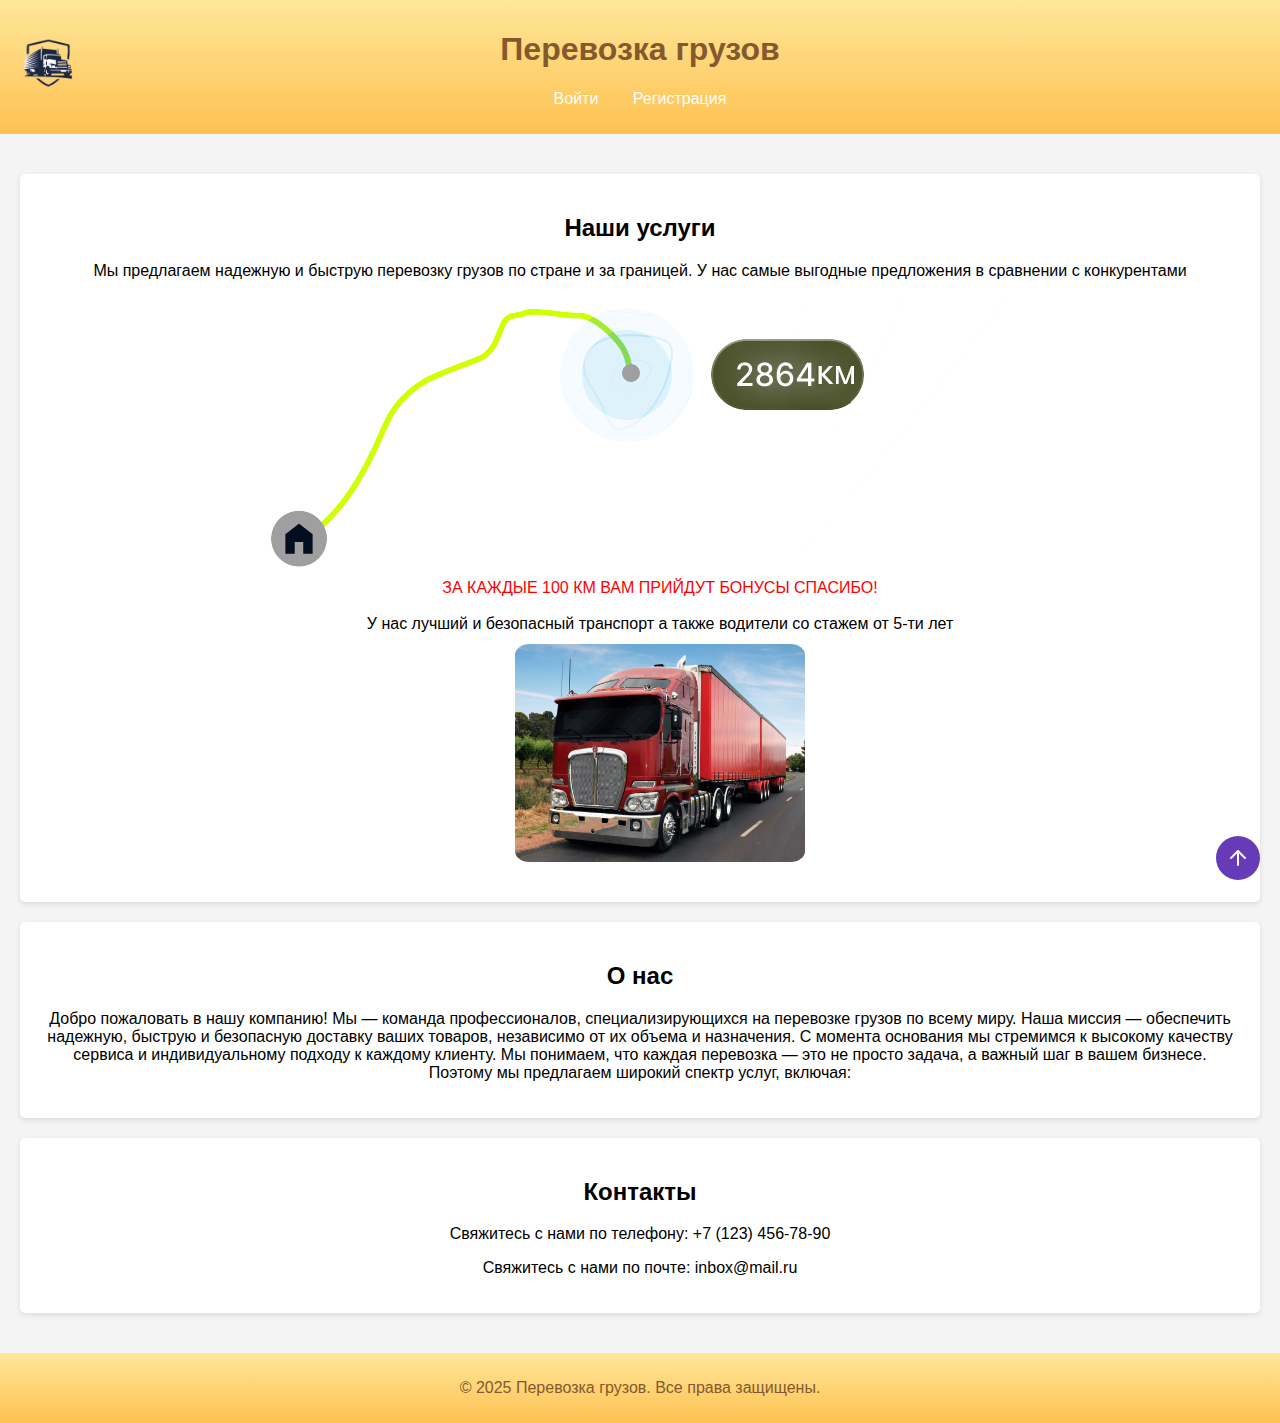
<file: index.html>
<!DOCTYPE html>
<html lang="ru">
<head>
    <meta charset="UTF-8">
    <meta name="viewport" content="width=device-width, initial-scale=1.0">
    <title>Перевозка грузов</title>
    <link rel="stylesheet" href="styles.css">
</head>
<img class="logotip" src="логотип.png"></img>
<body>
    <header>
        <h1 class="textik">Перевозка грузов</h1>
        <nav>
            <ul>
                <li><a href="login.html">Войти</a></li>
                <li><a href="registration.html">Регистрация</a></li>
            </ul>
        </nav>
    </header>

    <main>
        <section id="services">
            <h2 class="center">Наши услуги</h2>
            <p class="center">Мы предлагаем надежную и быструю перевозку грузов по стране и за границей. У нас самые выгодные предложения в сравнении с конкурентами</p>
            <ul>
                <li class="centerpic"><img src="карта.png" alt="Карта"></li>
                <li class="centerik">ЗА КАЖДЫЕ 100 КМ ВАМ ПРИЙДУТ БОНУСЫ СПАСИБО!</li></br>
                <li class="center">У нас лучший и безопасный транспорт а также водители со стажем от 5-ти лет</li>
                <li class="centerpic2"><img class="img2" src="грузовик.jpg" alt="Карта"></li>
            </ul>

        </section>

        <section id="about">
            <h2 class="center">О нас</h2>
            <p class="center">Добро пожаловать в нашу компанию! Мы — команда профессионалов, специализирующихся на перевозке грузов по всему миру. Наша миссия — обеспечить надежную, быструю и безопасную доставку ваших товаров, независимо от их объема и назначения. С момента основания мы стремимся к высокому качеству сервиса и индивидуальному подходу к каждому клиенту. Мы понимаем, что каждая перевозка — это не просто задача, а важный шаг в вашем бизнесе. Поэтому мы предлагаем широкий спектр услуг, включая:</p>
        </section>

        <section id="contact">
            <h2 class="center">Контакты</h2>
            <p class="center">Свяжитесь с нами по телефону: <span id="phone">+7 (123) 456-78-90</span></p>
            <p class="center">Свяжитесь с нами по почте: inbox@mail.ru</p>
        </section>
    </main>
    <a href="#" id="scroll_top"></a>
    <footer>
        <p>&copy; 2025 Перевозка грузов. Все права защищены.</p>
    </footer>

</body>
</html>
</file>
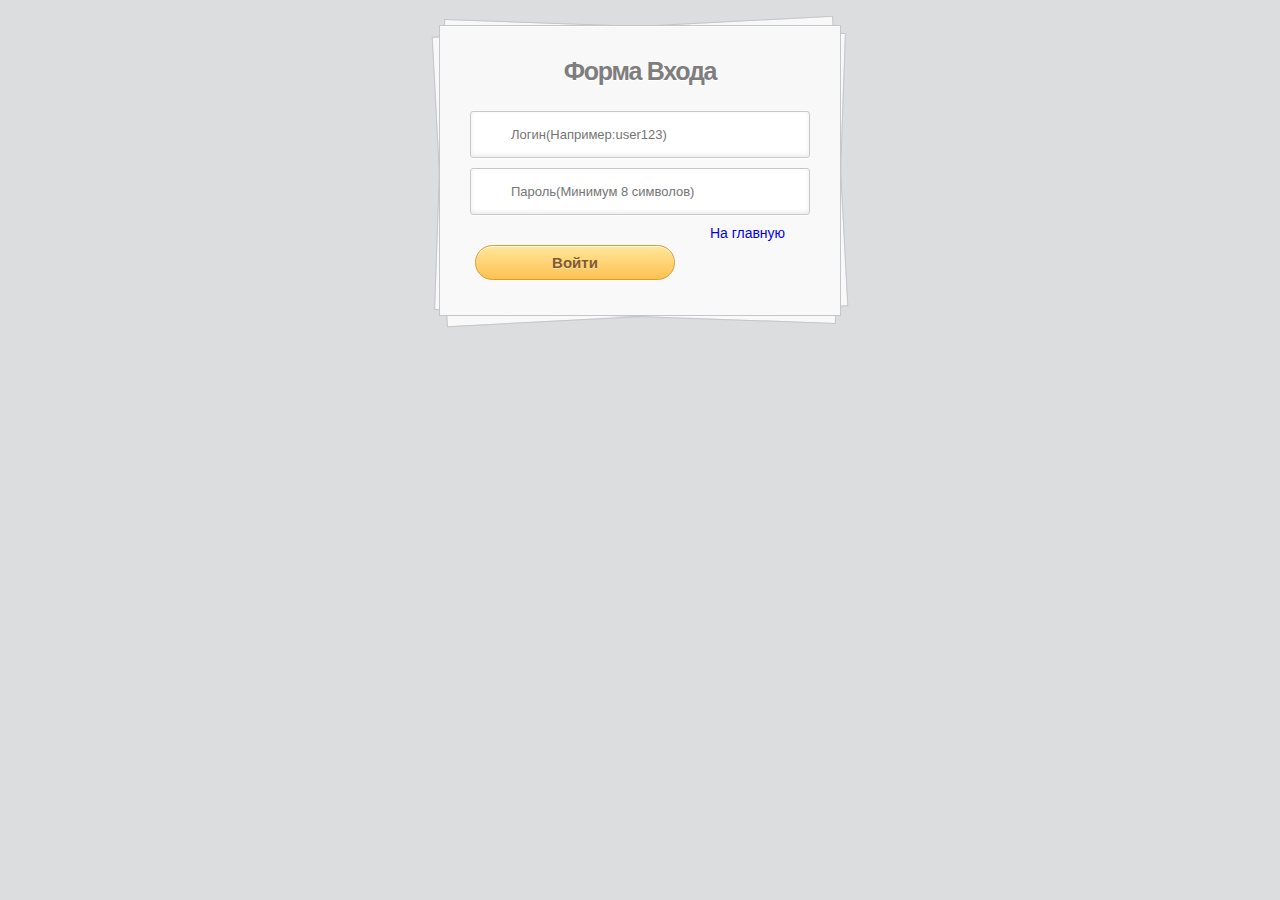
<file: login.html>
<!DOCTYPE html>
<html lang="ru">
<head>
    <meta charset="UTF-8">
    <meta name="viewport" content="width=device-width, initial-scale=1.0">
    <title>Форма Входа</title>
    <script src="script.js"></script>
    <link rel="stylesheet" href="style.css">
</head>
<body>
  
    <div class="container">
        <section id="content">
            <form action="" onsubmit="return validateForm()">
                <h1>Форма Входа</h1>
                <div>
                    <input type="text" placeholder="Логин(Например:user123)" required="" id="login" />
                </div>
                <div>
                    <input type="password" placeholder="Пароль(Минимум 8 символов)" required="" id="password" />
                </div>
                    <input type="submit" value="Войти" />
                    <a href="index.html">На главную</a>
                </div>
            </form>
        </section>
    </div>
    
</body>
</html>
</file>
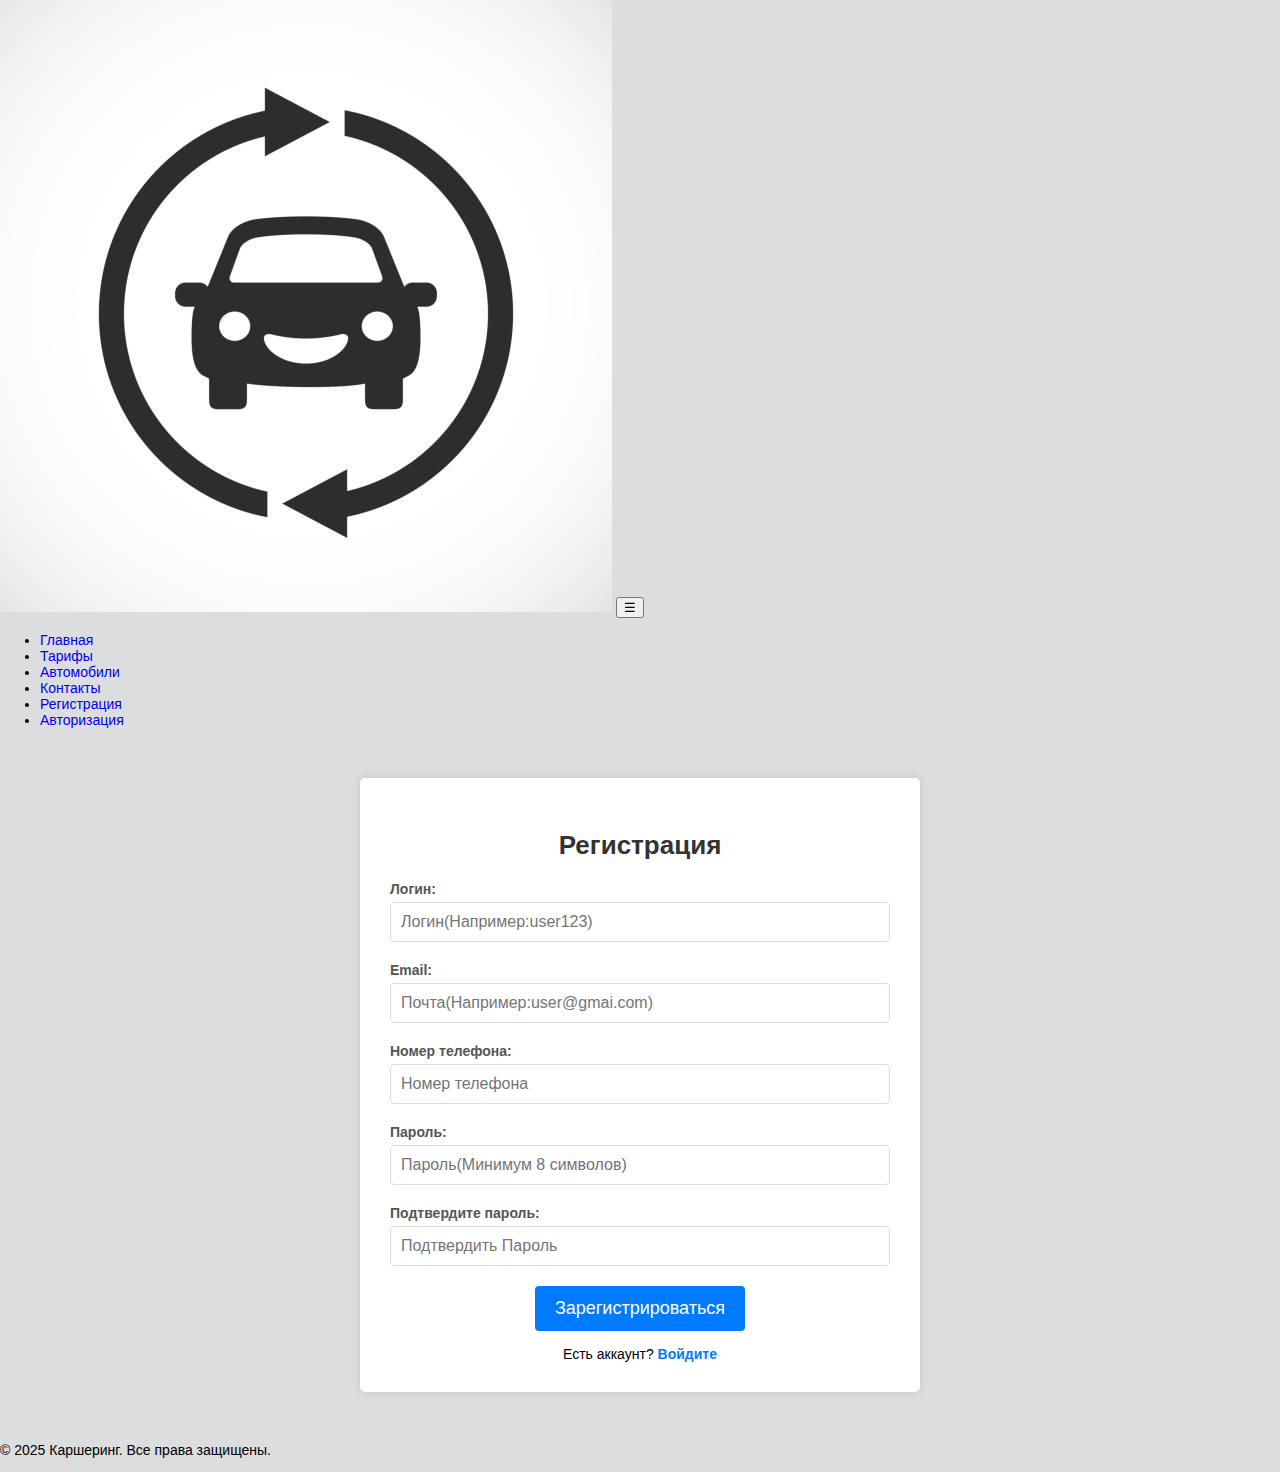
<file: register.html>
<!DOCTYPE html>
<html lang="ru">
<head>
    <meta charset="UTF-8">
    <meta name="viewport" content="width=device-width, initial-scale=1.0">
    <title>Регистрация</title>
    <link rel="stylesheet" href="style.css">
    <script>
        function validateForm() {
    const email = document.getElementById('email').value.trim();
    const phone = document.getElementById('phone').value;
    const password = document.getElementById('password').value;
    const confirmPassword = document.getElementById('confirmPassword').value;

    const emailPattern = /^[a-zA-Z0-9._%+-]+@(gmail\.com|mail\.ru|yandex\.ru)$/i;
    const phonePattern = /^\+7\(\d{3}\) \d{3}-\d{2}-\d{2}$/;
    const minLength = 8; // Минимальная длина пароля

    if (!emailPattern.test(email)) {
        alert('Пожалуйста, введите корректный email (например: user@gmail.com, user@mail.ru, user@yandex.ru)');
        return false;
    }

    if (!phonePattern.test(phone)) {
        alert('Пожалуйста, введите номер телефона в формате +7(999) 555-77-77');
        return false;
    }

    if (password !== confirmPassword) {
        alert('Пароли не совпадают. Пожалуйста, попробуйте снова.');
        return false;
    }

    if (password.length < minLength) {
        alert(`Пароль должен содержать не менее ${minLength} символов.`);
        return false;
    }

    return true;
}



function formatPhoneNumber(event) {
    const input = event.target;
    let value = input.value.replace(/\D/g, ''); 
    if (value.length > 10) {
        value = value.slice(0, 11); 
    }


    let formattedValue = '';
    if (value.length > 0) {
        formattedValue += '+7(';
    }
    if (value.length > 1) {
        formattedValue += value.slice(1, 4); 
    }
    if (value.length >= 4) {
        formattedValue += ') ' + value.slice(4, 7); 
    }
    if (value.length >= 7) {
        formattedValue += '-' + value.slice(7, 9); 
    }
    if (value.length >= 9) {
        formattedValue += '-' + value.slice(9); 
    }

    input.value = formattedValue; 
}

$(function(){
	$('#scroll_top').click(function(){
		$('html, body').animate({scrollTop: 0}, 600);
		return false;
	});
});
    </script>
    <style>
        /* Дополнительные стили для формы, чтобы не мешать основному файлу */
        .registration-container {
            width: 500px;
            margin: 50px auto;
            background-color: #fff;
            padding: 30px;
            box-shadow: 0 0 10px rgba(0, 0, 0, 0.1);
            border-radius: 5px;
        }

        .registration-container h2 {
            text-align: center;
            margin-bottom: 20px;
            color: #333;
        }

        .form-group {
            margin-bottom: 20px;
        }

        .form-group label {
            display: block;
            margin-bottom: 5px;
            font-weight: bold;
            color: #555;
        }

        .form-group input[type="text"],
        .form-group input[type="email"],
        .form-group input[type="password"] {
            width: 100%;
            padding: 10px;
            border: 1px solid #ddd;
            border-radius: 4px;
            box-sizing: border-box; /* Важно для правильной ширины */
            font-size: 16px;
        }

        .form-group input[type="text"]:focus,
        .form-group input[type="email"]:focus,
        .form-group input[type="password"]:focus {
            outline: none;
            border-color: #007bff; /* Цвет при фокусе как в навигации */
            box-shadow: 0 0 5px rgba(0, 123, 255, 0.2);
        }

                /* Дополнительные стили для формы, чтобы не мешать основному файлу */
        .registration-container {
            width: 500px;
            margin: 50px auto;
            background-color: #fff;
            padding: 30px;
            box-shadow: 0 0 10px rgba(0, 0, 0, 0.1);
            border-radius: 5px;
        }

        .registration-container h2 {
            text-align: center;
            margin-bottom: 20px;
            color: #333;
        }

        .form-group {
            margin-bottom: 20px;
        }

        .form-group label {
            display: block;
            margin-bottom: 5px;
            font-weight: bold;
            color: #555;
        }

        .form-group input[type="text"],
        .form-group input[type="email"],
        .form-group input[type="password"] {
            width: 100%;
            padding: 10px;
            border: 1px solid #ddd;
            border-radius: 4px;
            box-sizing: border-box; /* Важно для правильной ширины */
            font-size: 16px;
        }

        .form-group input[type="text"]:focus,
        .form-group input[type="email"]:focus,
        .form-group input[type="password"]:focus {
            outline: none;
            border-color: #007bff; /* Цвет при фокусе как в навигации */
            box-shadow: 0 0 5px rgba(0, 123, 255, 0.2);
        }


        .btn-register {
            background-color: #007bff;
            color: #fff;
            padding: 12px 20px;
            border: none;
            border-radius: 4px;
            cursor: pointer;
            font-size: 18px;
            transition: background-color 0.3s ease;
            margin: 0 auto;        /* Добавлено для центрирования кнопки */
            display: block;         /* Добавлено для центрирования кнопки */
            width: fit-content;     /*  Чтобы кнопка не растягивалась на всю ширину*/
        }

        .btn-register:hover {
            background-color: #0056b3;
        }

        .error-message {
            color: red;
            margin-top: 5px;
            font-size: 14px;
        }

        .login-link {
            text-align: center;
            margin-top: 15px;
        }

        .login-link a {
            color: #007bff;
            text-decoration: none;
            font-weight: bold;
        }

        .login-link a:hover {
            text-decoration: underline;
        }

        .btn-register {
            background-color: #007bff;
            color: #fff;
            padding: 12px 20px;
            border: none;
            border-radius: 4px;
            cursor: pointer;
            font-size: 18px;
            transition: background-color 0.3s ease;
        }

        .btn-register:hover {
            background-color: #0056b3;
        }

        .error-message {
            color: red;
            margin-top: 5px;
            font-size: 14px;
        }

        .login-link {
            text-align: center;
            margin-top: 15px;
        }

        .login-link a {
            color: #007bff;
            text-decoration: none;
            font-weight: bold;
        }

        .login-link a:hover {
            text-decoration: underline;
        }
    </style>
</head>
<body>

    <header>
        <nav class="navbar">
            <img class="logo" src="лого.jpg" alt="Логотип">
            <button class="navbar-toggler" id="navbarToggler">
                <span>&#9776;</span>
            </button>
            <div class="navbar-collapse" id="navbarNav">
                <ul class="navbar-nav">
                    <li class="nav-item active">
                        <a class="nav-link" href="index.html">Главная</a>
                    </li>
                    <li class="nav-item">
                        <a class="nav-link" href="tarif.html">Тарифы</a>
                    </li>
                    <li class="nav-item">
                        <a class="nav-link" href="avtomobili.html">Автомобили</a>
                    </li>
                    <li class="nav-item">
                        <a class="nav-link" href="contact.html">Контакты</a>
                    </li>
                    <li class="nav-item">
                        <a class="nav-link" href="register.html">Регистрация</a>
                    </li>
                    <li class="nav-item">
                        <a class="nav-link" href="login.html">Авторизация</a>
                    </li>
                </ul>
            </div>
        </nav>
    </header>

    <main>
        <div class="registration-container">
            <h2>Регистрация</h2>
            <form action="registeri.php" method="POST" onsubmit="return validateForm()">
                <div class="form-group">
                    <label for="name">Логин:</label>
                    <input type="text" name="txt" placeholder="Логин(Например:user123)" required="" id="login" />
                    <span class="error-message"></span>
                </div>
                <div class="form-group">
                    <label for="email">Email:</label>
                    <input type="text" name="email" placeholder="Почта(Например:user@gmai.com)" required="" id="email" />
                    <span class="error-message"></span>
                </div>
                <div class="form-group">
                    <div class="form-group">
                        <label for="confirm_password">Номер телефона:</label>
                        <input type="text" name="num" placeholder="Номер телефона" required="" id="phone" oninput="formatPhoneNumber(event)" />
                        <span class="error-message"></span>
                    </div>
                    <span class="error-message"></span>
                </div>
                <div class="form-group">
                    <label for="password">Пароль:</label>
                    <input type="password" name="pswd" placeholder="Пароль(Минимум 8 символов)" required="" id="password" />
                    <span class="error-message"></span>
                </div>
                 <div class="form-group">
                    <label for="confirm_password">Подтвердите пароль:</label>
                    <input type="password" name="confirmPassword" placeholder="Подтвердить Пароль" required="" id="confirmPassword" />
                    <span class="error-message"></span>
                </div>
                <button type="submit" class="btn-register">Зарегистрироваться</button>

                <div class="login-link">
                    Есть аккаунт? <a href="login.html">Войдите</a>
                </div>

            </form>
        </div>
    </main>

    <footer>
        <p>&copy; 2025 Каршеринг. Все права защищены.</p>
    </footer>

</body>
</html>
</file>
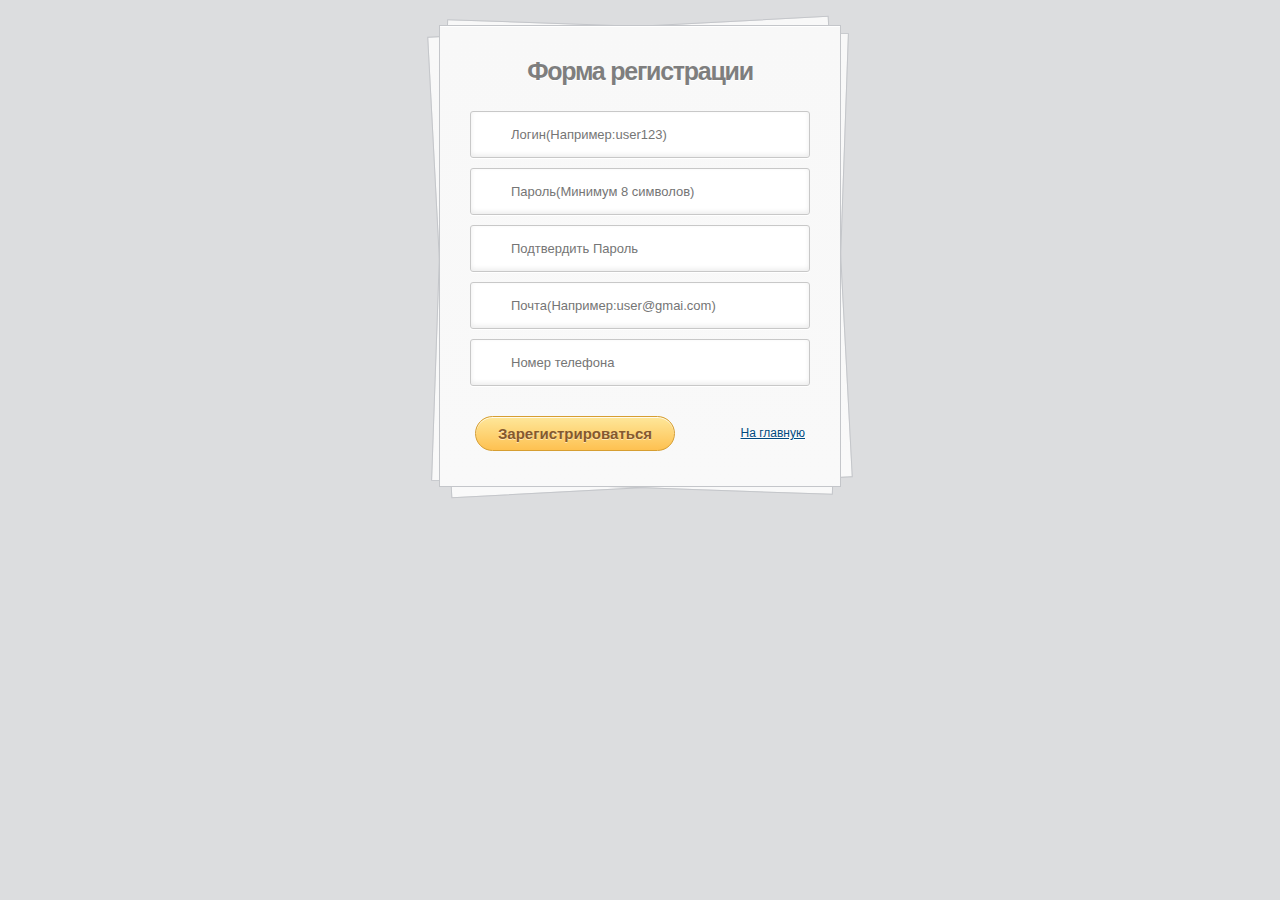
<file: registration.html>
<!DOCTYPE html>
<html lang="ru">
<head>
    <meta charset="UTF-8">
    <meta name="viewport" content="width=device-width, initial-scale=1.0">
    <title>Форма регистрации</title>
    <script src="script.js"></script>
    <link rel="stylesheet" href="style.css">
</head>
<body>
    <div class="container">
        <section id="content">
            <form action="register.php" method="POST" onsubmit="return validateForm()">
                <h1>Форма регистрации</h1>
                <div>
                    <input type="text" name="txt" placeholder="Логин(Например:user123)" required="" id="login" />
                </div>
                <div>
                    <input type="password" name="pswd" placeholder="Пароль(Минимум 8 символов)" required="" id="password" />
                </div>
                <div>
                    <input type="password" name="confirmPassword" placeholder="Подтвердить Пароль" required="" id="confirmPassword" />
                </div>
                <div>
                    <input type="text" name="email" placeholder="Почта(Например:user@gmai.com)" required="" id="email" />
                </div>
                <div>
                    <input type="text" name="num" placeholder="Номер телефона" required="" id="phone" oninput="formatPhoneNumber(event)" />
                </div>
                <div>
                    <input type="submit" value="Зарегистрироваться" />
                    <a href="index.html">На главную</a>
                </div>
            </form>
        </section>
    </div>
</body>
</html>
</file>
<file: styles.css>
body {
    font-family: Arial, sans-serif;
    margin: 0;
    padding: 0;
    background-color: #f4f4f4;
}

header {
    
    background: rgb(254,231,154);
    background: -moz-linear-gradient(top,  rgba(254,231,154,1) 0%, rgba(254,193,81,1) 100%);
    background: -webkit-linear-gradient(top,  rgba(254,231,154,1) 0%,rgba(254,193,81,1) 100%);
    background: -o-linear-gradient(top,  rgba(254,231,154,1) 0%,rgba(254,193,81,1) 100%);
    background: -ms-linear-gradient(top,  rgba(254,231,154,1) 0%,rgba(254,193,81,1) 100%);
    background: linear-gradient(top,  rgba(254,231,154,1) 0%,rgba(254,193,81,1) 100%);
    filter: progid:DXImageTransform.Microsoft.gradient( startColorstr='#fee79a', endColorstr='#fec151',GradientType=0 );
    padding: 10px 0;
    text-align: center;
}

nav ul {
    list-style: none;
    padding: 0;
}

nav ul li {
    display: inline;
    margin: 0 15px;
}

nav ul li a {
    color: #fff;
    text-decoration: none;
}

main {
    padding: 20px;
}

section {
    margin: 20px 0;
    padding: 20px;
    background: #fff;
    border-radius: 5px;
    box-shadow: 0 2px 5px rgba(0, 0, 0, 0.1);
}

footer {
    text-align: center;
    padding: 10px 0;
    background: rgb(254,231,154);
    background: -moz-linear-gradient(top,  rgba(254,231,154,1) 0%, rgba(254,193,81,1) 100%);
    background: -webkit-linear-gradient(top,  rgba(254,231,154,1) 0%,rgba(254,193,81,1) 100%);
    background: -o-linear-gradient(top,  rgba(254,231,154,1) 0%,rgba(254,193,81,1) 100%);
    background: -ms-linear-gradient(top,  rgba(254,231,154,1) 0%,rgba(254,193,81,1) 100%);
    background: linear-gradient(top,  rgba(254,231,154,1) 0%,rgba(254,193,81,1) 100%);
    filter: progid:DXImageTransform.Microsoft.gradient( startColorstr='#fee79a', endColorstr='#fec151',GradientType=0 );
    color: #85592e;
}

.center {
    text-align: center;
    list-style-type: none;
}

.centerpic {
    text-align: center;
    list-style-type: none;
}

.centerpic2 {
    text-align: center;
    list-style-type: none;
}

.img2 {
    width: 25%;
    height: 13%;
    margin-top: 1%;
    border-radius: 5%;
}

.textik{
    color: #85592e;
}

.centerik {
    color: red;
    text-align: center;
    list-style-type: none;
}

#scroll_top{
    position: fixed;
    background-color: #673ab7;
    right: 20px;
    bottom: 20px;
    border-radius: 22px;
    cursor: pointer;
    width: 44px;
    height: 44px;
}

#scroll_top:before{
content: "";
text-align: center;
position: absolute;
width: 20px;
height: 20px;
left: 12px;
top: 12px;
background-image: url("data:image/svg+xml,%3Csvg xmlns='http://www.w3.org/2000/svg' width='20' height='20' viewBox='0 0 20 20'%3E%3Cg fill='none' stroke='%23fff' stroke-width='2' stroke-linecap='round' stroke-linejoin='round'%3E%3Cpath d='M10 17V4M3 10l7-7 7 7'/%3E%3C/g%3E%3C/svg%3E");
}

.logotip{
    width: 100px;
    height: 50px;
    position: absolute;
    margin-right: 100%;
    margin-top: 3%;
}
</file>
<file: style.css>
body {
    background: #DCDDDF url(https://cssdeck.com/uploads/media/items/7/7AF2Qzt.png);
    color: #000;
    font: 14px Arial;
    margin: 0 auto;
    padding: 0;
    position: relative;
  }
  h1{ font-size:28px;}
  h2{ font-size:26px;}
  h3{ font-size:18px;}
  h4{ font-size:16px;}
  h5{ font-size:14px;}
  h6{ font-size:12px;}
  h1,h2,h3,h4,h5,h6{ color:#563D64;}
  small{ font-size:10px;}
  b, strong{ font-weight:bold;}
  a{ text-decoration: none; }
  a:hover{ text-decoration: underline; }
  .left { float:left; }
  .right { float:right; }
  .alignleft { float: left; margin-right: 15px; }
  .alignright { float: right; margin-left: 15px; }
  .clearfix:after,
  form:after {
    content: ".";
    display: block;
    height: 0;
    clear: both;
    visibility: hidden;
  }
  .container { margin: 25px auto; position: relative; width: 900px; }
  #content {
    background: #f9f9f9;
    background: -moz-linear-gradient(top,  rgba(248,248,248,1) 0%, rgba(249,249,249,1) 100%);
    background: -webkit-linear-gradient(top,  rgba(248,248,248,1) 0%,rgba(249,249,249,1) 100%);
    background: -o-linear-gradient(top,  rgba(248,248,248,1) 0%,rgba(249,249,249,1) 100%);
    background: -ms-linear-gradient(top,  rgba(248,248,248,1) 0%,rgba(249,249,249,1) 100%);
    background: linear-gradient(top,  rgba(248,248,248,1) 0%,rgba(249,249,249,1) 100%);
    filter: progid:DXImageTransform.Microsoft.gradient( startColorstr='#f8f8f8', endColorstr='#f9f9f9',GradientType=0 );
    -webkit-box-shadow: 0 1px 0 #fff inset;
    -moz-box-shadow: 0 1px 0 #fff inset;
    -ms-box-shadow: 0 1px 0 #fff inset;
    -o-box-shadow: 0 1px 0 #fff inset;
    box-shadow: 0 1px 0 #fff inset;
    border: 1px solid #c4c6ca;
    margin: 0 auto;
    padding: 25px 0 0;
    position: relative;
    text-align: center;
    text-shadow: 0 1px 0 #fff;
    width: 400px;
  }
  #content h1 {
    color: #7E7E7E;
    font: bold 25px Helvetica, Arial, sans-serif;
    letter-spacing: -0.05em;
    line-height: 20px;
    margin: 10px 0 30px;
  }
  #content h1:before,
  #content h1:after {
    content: "";
    height: 1px;
    position: absolute;
    top: 10px;
    width: 27%;
  }
  #content:after,
  #content:before {
    background: #f9f9f9;
    background: -moz-linear-gradient(top,  rgba(248,248,248,1) 0%, rgba(249,249,249,1) 100%);
    background: -webkit-linear-gradient(top,  rgba(248,248,248,1) 0%,rgba(249,249,249,1) 100%);
    background: -o-linear-gradient(top,  rgba(248,248,248,1) 0%,rgba(249,249,249,1) 100%);
    background: -ms-linear-gradient(top,  rgba(248,248,248,1) 0%,rgba(249,249,249,1) 100%);
    background: linear-gradient(top,  rgba(248,248,248,1) 0%,rgba(249,249,249,1) 100%);
    filter: progid:DXImageTransform.Microsoft.gradient( startColorstr='#f8f8f8', endColorstr='#f9f9f9',GradientType=0 );
    border: 1px solid #c4c6ca;
    content: "";
    display: block;
    height: 100%;
    left: -1px;
    position: absolute;
    width: 100%;
  }
  #content:after {
    -webkit-transform: rotate(2deg);
    -moz-transform: rotate(2deg);
    -ms-transform: rotate(2deg);
    -o-transform: rotate(2deg);
    transform: rotate(2deg);
    top: 0;
    z-index: -1;
  }
  #content:before {
    -webkit-transform: rotate(-3deg);
    -moz-transform: rotate(-3deg);
    -ms-transform: rotate(-3deg);
    -o-transform: rotate(-3deg);
    transform: rotate(-3deg);
    top: 0;
    z-index: -2;
  }
  #content form { margin: 0 20px; position: relative }
  #content form input[type="text"],
  #content form input[type="password"] {
    -webkit-border-radius: 3px;
    -moz-border-radius: 3px;
    -ms-border-radius: 3px;
    -o-border-radius: 3px;
    border-radius: 3px;
    -webkit-box-shadow: 0 1px 0 #fff, 0 -2px 5px rgba(0,0,0,0.08) inset;
    -moz-box-shadow: 0 1px 0 #fff, 0 -2px 5px rgba(0,0,0,0.08) inset;
    -ms-box-shadow: 0 1px 0 #fff, 0 -2px 5px rgba(0,0,0,0.08) inset;
    -o-box-shadow: 0 1px 0 #fff, 0 -2px 5px rgba(0,0,0,0.08) inset;
    box-shadow: 0 1px 0 #fff, 0 -2px 5px rgba(0,0,0,0.08) inset;
    -webkit-transition: all 0.5s ease;
    -moz-transition: all 0.5s ease;
    -ms-transition: all 0.5s ease;
    -o-transition: all 0.5s ease;
    transition: all 0.5s ease;
    border: 1px solid #c8c8c8;
    color: #777;
    font: 13px Helvetica, Arial, sans-serif;
    margin: 0 0 10px;
    padding: 15px 10px 15px 40px;
    width: 80%;
  }
  #content form input[type="confirmPassword"] {
    -webkit-border-radius: 3px;
    -moz-border-radius: 3px;
    -ms-border-radius: 3px;
    -o-border-radius: 3px;
    border-radius: 3px;
    -webkit-box-shadow: 0 1px 0 #fff, 0 -2px 5px rgba(0,0,0,0.08) inset;
    -moz-box-shadow: 0 1px 0 #fff, 0 -2px 5px rgba(0,0,0,0.08) inset;
    -ms-box-shadow: 0 1px 0 #fff, 0 -2px 5px rgba(0,0,0,0.08) inset;
    -o-box-shadow: 0 1px 0 #fff, 0 -2px 5px rgba(0,0,0,0.08) inset;
    box-shadow: 0 1px 0 #fff, 0 -2px 5px rgba(0,0,0,0.08) inset;
    -webkit-transition: all 0.5s ease;
    -moz-transition: all 0.5s ease;
    -ms-transition: all 0.5s ease;
    -o-transition: all 0.5s ease;
    transition: all 0.5s ease;
    background: #eae7e7 url(https://cssdeck.com/uploads/media/items/8/8bcLQqF.png) no-repeat;
    border: 1px solid #c8c8c8;
    color: #777;
    font: 13px Helvetica, Arial, sans-serif;
    margin: 0 0 10px;
    padding: 15px 10px 15px 40px;
    width: 80%;
  }
  #content form input[type="text"]:focus,
  #content form input[type="password"]:focus {
    -webkit-box-shadow: 0 0 2px #ed1c24 inset;
    -moz-box-shadow: 0 0 2px #ed1c24 inset;
    -ms-box-shadow: 0 0 2px #ed1c24 inset;
    -o-box-shadow: 0 0 2px #ed1c24 inset;
    box-shadow: 0 0 2px #ed1c24 inset;
    background-color: #fff;
    border: 1px solid #ed1c24;
    outline: none;
  }
  #username { background-position: 10px 10px !important }
  #password { background-position: 10px -53px !important }
  #content form input[type="submit"] {
    background: rgb(254,231,154);
    background: -moz-linear-gradient(top,  rgba(254,231,154,1) 0%, rgba(254,193,81,1) 100%);
    background: -webkit-linear-gradient(top,  rgba(254,231,154,1) 0%,rgba(254,193,81,1) 100%);
    background: -o-linear-gradient(top,  rgba(254,231,154,1) 0%,rgba(254,193,81,1) 100%);
    background: -ms-linear-gradient(top,  rgba(254,231,154,1) 0%,rgba(254,193,81,1) 100%);
    background: linear-gradient(top,  rgba(254,231,154,1) 0%,rgba(254,193,81,1) 100%);
    filter: progid:DXImageTransform.Microsoft.gradient( startColorstr='#fee79a', endColorstr='#fec151',GradientType=0 );
    -webkit-border-radius: 30px;
    -moz-border-radius: 30px;
    -ms-border-radius: 30px;
    -o-border-radius: 30px;
    border-radius: 30px;
    -webkit-box-shadow: 0 1px 0 rgba(255,255,255,0.8) inset;
    -moz-box-shadow: 0 1px 0 rgba(255,255,255,0.8) inset;
    -ms-box-shadow: 0 1px 0 rgba(255,255,255,0.8) inset;
    -o-box-shadow: 0 1px 0 rgba(255,255,255,0.8) inset;
    box-shadow: 0 1px 0 rgba(255,255,255,0.8) inset;
    border: 1px solid #D69E31;
    color: #85592e;
    cursor: pointer;
    float: left;
    font: bold 15px Helvetica, Arial, sans-serif;
    height: 35px;
    margin: 20px 0 35px 15px;
    position: relative;
    text-shadow: 0 1px 0 rgba(255,255,255,0.5);
    width: 200px;
  }
  #content form input[type="submit"]:hover {
    background: rgb(254,193,81);
    background: -moz-linear-gradient(top,  rgba(254,193,81,1) 0%, rgba(254,231,154,1) 100%);
    background: -webkit-linear-gradient(top,  rgba(254,193,81,1) 0%,rgba(254,231,154,1) 100%);
    background: -o-linear-gradient(top,  rgba(254,193,81,1) 0%,rgba(254,231,154,1) 100%);
    background: -ms-linear-gradient(top,  rgba(254,193,81,1) 0%,rgba(254,231,154,1) 100%);
    background: linear-gradient(top,  rgba(254,193,81,1) 0%,rgba(254,231,154,1) 100%);
    filter: progid:DXImageTransform.Microsoft.gradient( startColorstr='#fec151', endColorstr='#fee79a',GradientType=0 );
  }
  #content form div a {
    color: #004a80;
      float: right;
      font-size: 12px;
      margin: 30px 15px 0 0;
      text-decoration: underline;
  }
  .button {
    background: rgb(247,249,250);
    background: -moz-linear-gradient(top,  rgba(247,249,250,1) 0%, rgba(240,240,240,1) 100%);
    background: -webkit-linear-gradient(top,  rgba(247,249,250,1) 0%,rgba(240,240,240,1) 100%);
    background: -o-linear-gradient(top,  rgba(247,249,250,1) 0%,rgba(240,240,240,1) 100%);
    background: -ms-linear-gradient(top,  rgba(247,249,250,1) 0%,rgba(240,240,240,1) 100%);
    background: linear-gradient(top,  rgba(247,249,250,1) 0%,rgba(240,240,240,1) 100%);
    filter: progid:DXImageTransform.Microsoft.gradient( startColorstr='#f7f9fa', endColorstr='#f0f0f0',GradientType=0 );
    -webkit-box-shadow: 0 1px 2px rgba(0,0,0,0.1) inset;
    -moz-box-shadow: 0 1px 2px rgba(0,0,0,0.1) inset;
    -ms-box-shadow: 0 1px 2px rgba(0,0,0,0.1) inset;
    -o-box-shadow: 0 1px 2px rgba(0,0,0,0.1) inset;
    box-shadow: 0 1px 2px rgba(0,0,0,0.1) inset;
    -webkit-border-radius: 0 0 5px 5px;
    -moz-border-radius: 0 0 5px 5px;
    -o-border-radius: 0 0 5px 5px;
    -ms-border-radius: 0 0 5px 5px;
    border-radius: 0 0 5px 5px;
    border-top: 1px solid #CFD5D9;
    padding: 15px 0;
  }
  .button a {
    background: url(https://cssdeck.com/uploads/media/items/8/8bcLQqF.png) 0 -112px no-repeat;
    color: #7E7E7E;
    font-size: 17px;
    padding: 2px 0 2px 40px;
    text-decoration: none;
    -webkit-transition: all 0.3s ease;
    -moz-transition: all 0.3s ease;
    -ms-transition: all 0.3s ease;
    -o-transition: all 0.3s ease;
    transition: all 0.3s ease;
  }
  .button a:hover {
    background-position: 0 -135px;
    color: #00aeef;
  }
</file>
